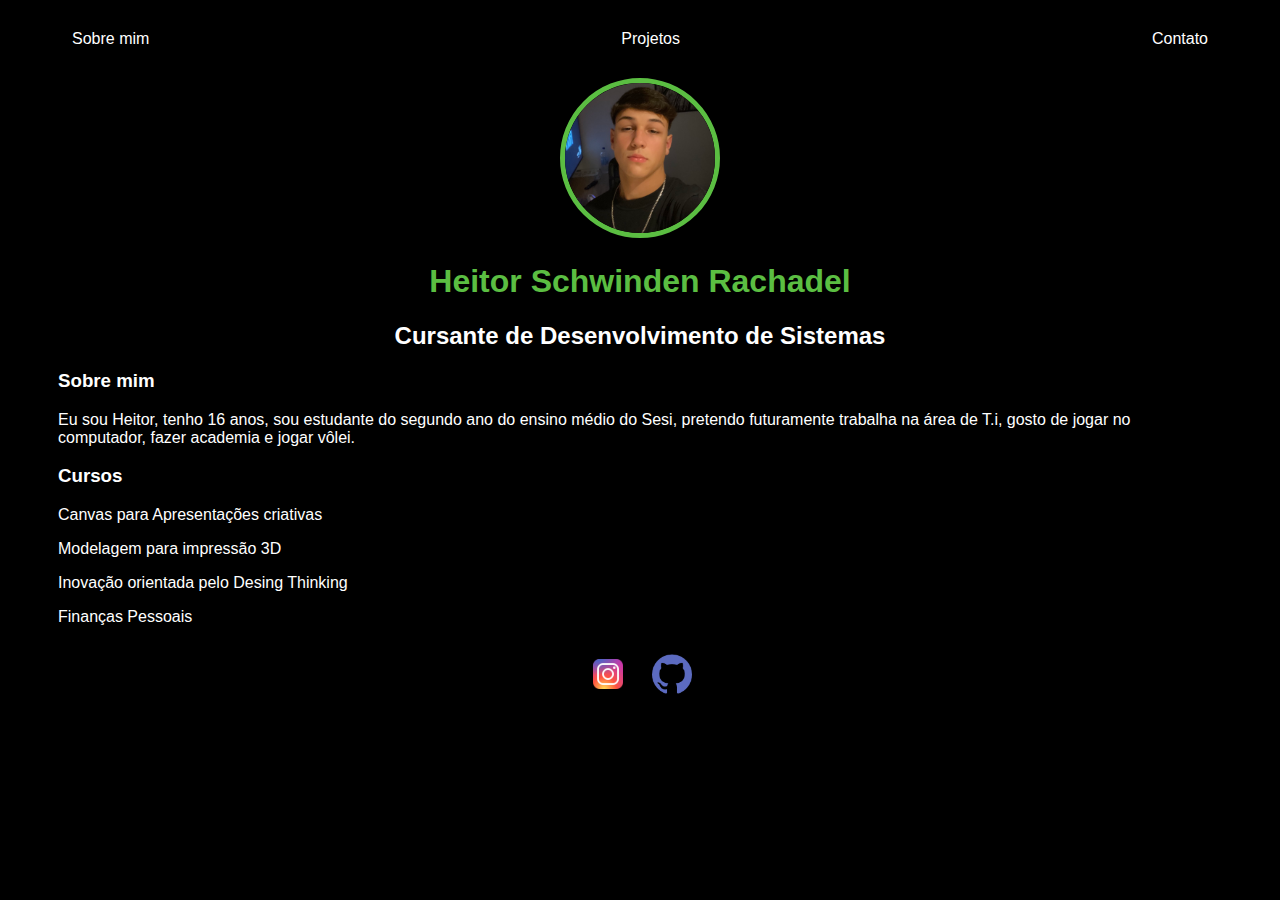
<file: index.html>
<!DOCTYPE html>
<html lang="en">
<head>
    <meta charset="UTF-8">
    <meta name="viewport" content="width=, initial-scale=1.0">
    <title>Porfolio Heitor S. Rachadel</title>
    <link rel="stylesheet" href="index.css">
</head>
<body>
    <div class="container">

    <nav>
        <ul>
            <li>
                <a href="index.html">Sobre mim</a>
            </li>
            <li>
                <a href="project.html">Projetos</a>
            </li>
            <li>
                <a href="contact.html">Contato</a>
            </li>
        </ul>
    </nav>

    <header>
        <div class="center">
            <img src="IMG_7919.jpg"/>
            <h1> Heitor Schwinden Rachadel</h1>
            <h2>Cursante de Desenvolvimento de Sistemas</h2>
        </div>
       
    </header>

    <main>
        <section>
            <h3>Sobre mim</h3>
            <p>
                Eu sou Heitor, tenho 16 anos, sou estudante do segundo ano do ensino médio do Sesi, pretendo futuramente trabalha na área de T.i, gosto de jogar no computador, fazer academia e jogar vôlei.
            </p>
        </section>
        <section>
            <h3>Cursos</h3>
            <p>
                Canvas para Apresentações criativas
            </p>
            <p>
                Modelagem para impressão 3D
            </p>
            <p>
                Inovação orientada pelo Desing Thinking
            </p>
            <p>
                Finanças Pessoais
            </p>
        </section>
    </main>

    <footer>
        <a href="https://www.instagram.com/hypexpriv/" target="_blank" rel="noop">
            <img src="icons8-instagram-48.png">
        </a>
        <a href="https://github.com/HeitorSchwRach" target="_blank" rel="noop">
            <img src="github.png">
        </a>
    </footer>
    </div>
</body>
</html>
</file>
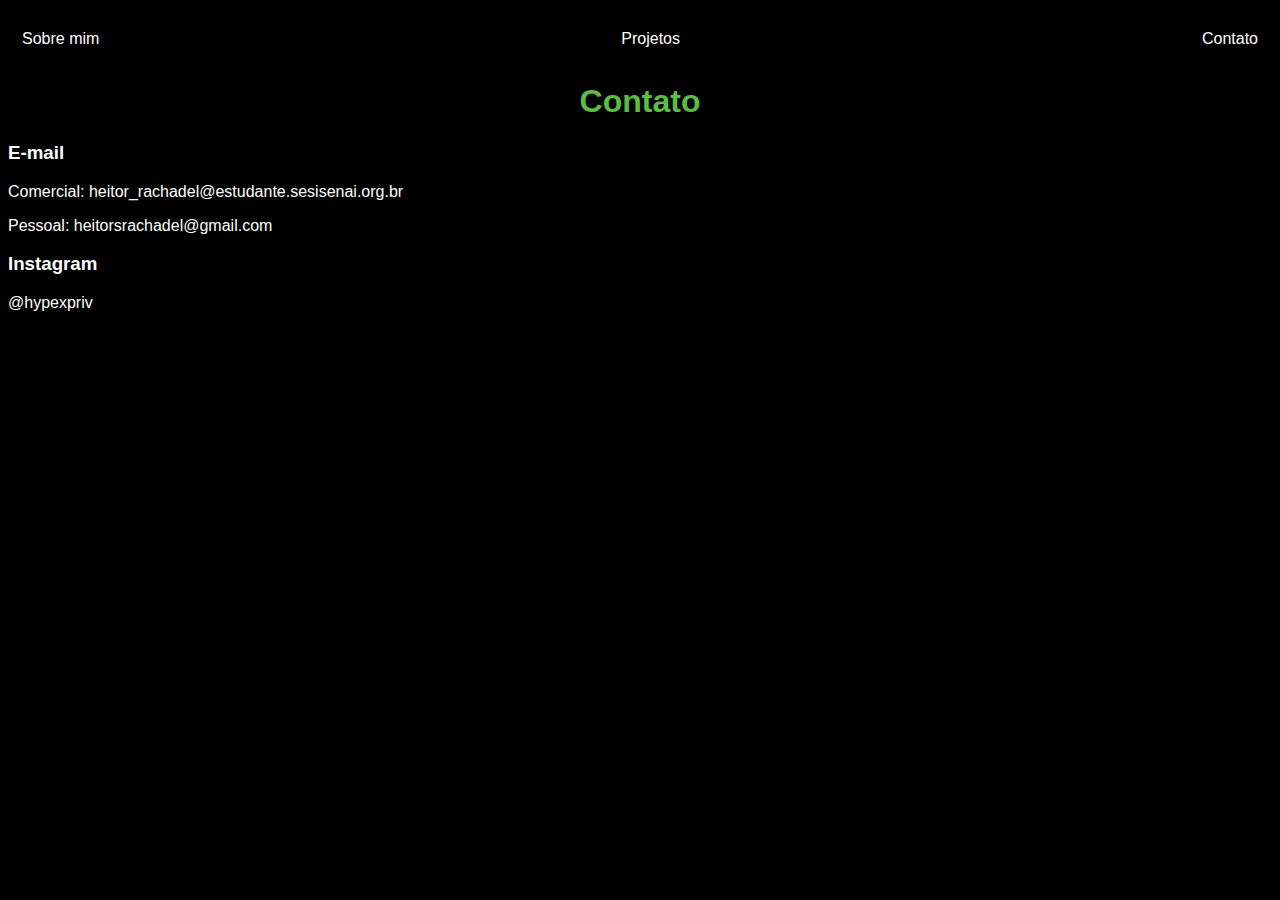
<file: contact.html>
<!DOCTYPE html>
<html lang="en">
<head>
    <meta charset="UTF-8">
    <meta name="viewport" content="width=device-width, initial-scale=1.0">
    <title>Porfolio Heitor S. Rachadel</title>
    <link rel="stylesheet" href="index.css">
</head>
<body>
    <div class="contact">

        <nav>
            <ul>
                <li>
                    <a href="index.html">Sobre mim</a>
                </li>
                <li>
                    <a href="project.html">Projetos</a>
                </li>
                <li>
                    <a href="contact.html">Contato</a>
                </li>
            </ul>
        </nav>

        <div class="center">
            <h1>Contato</h1>
        </div>
        <div class="text">
            <main>
                <section>
                    <h3>E-mail</h3>
                    <p>
                        Comercial: heitor_rachadel@estudante.sesisenai.org.br
                    </p>
                    <p>
                        Pessoal: heitorsrachadel@gmail.com
                    </p>
                </section>
                <section>
                    <h3>Instagram</h3>
                    <p>
                        <div class="green">
                            <a href="https://www.instagram.com/hypexpriv/"target="_blank" rel="noop">@hypexpriv</a>
                        </div>
                    </p>
                </section>
            </main>
        </div>

    </div>
</body>
</html>
</file>
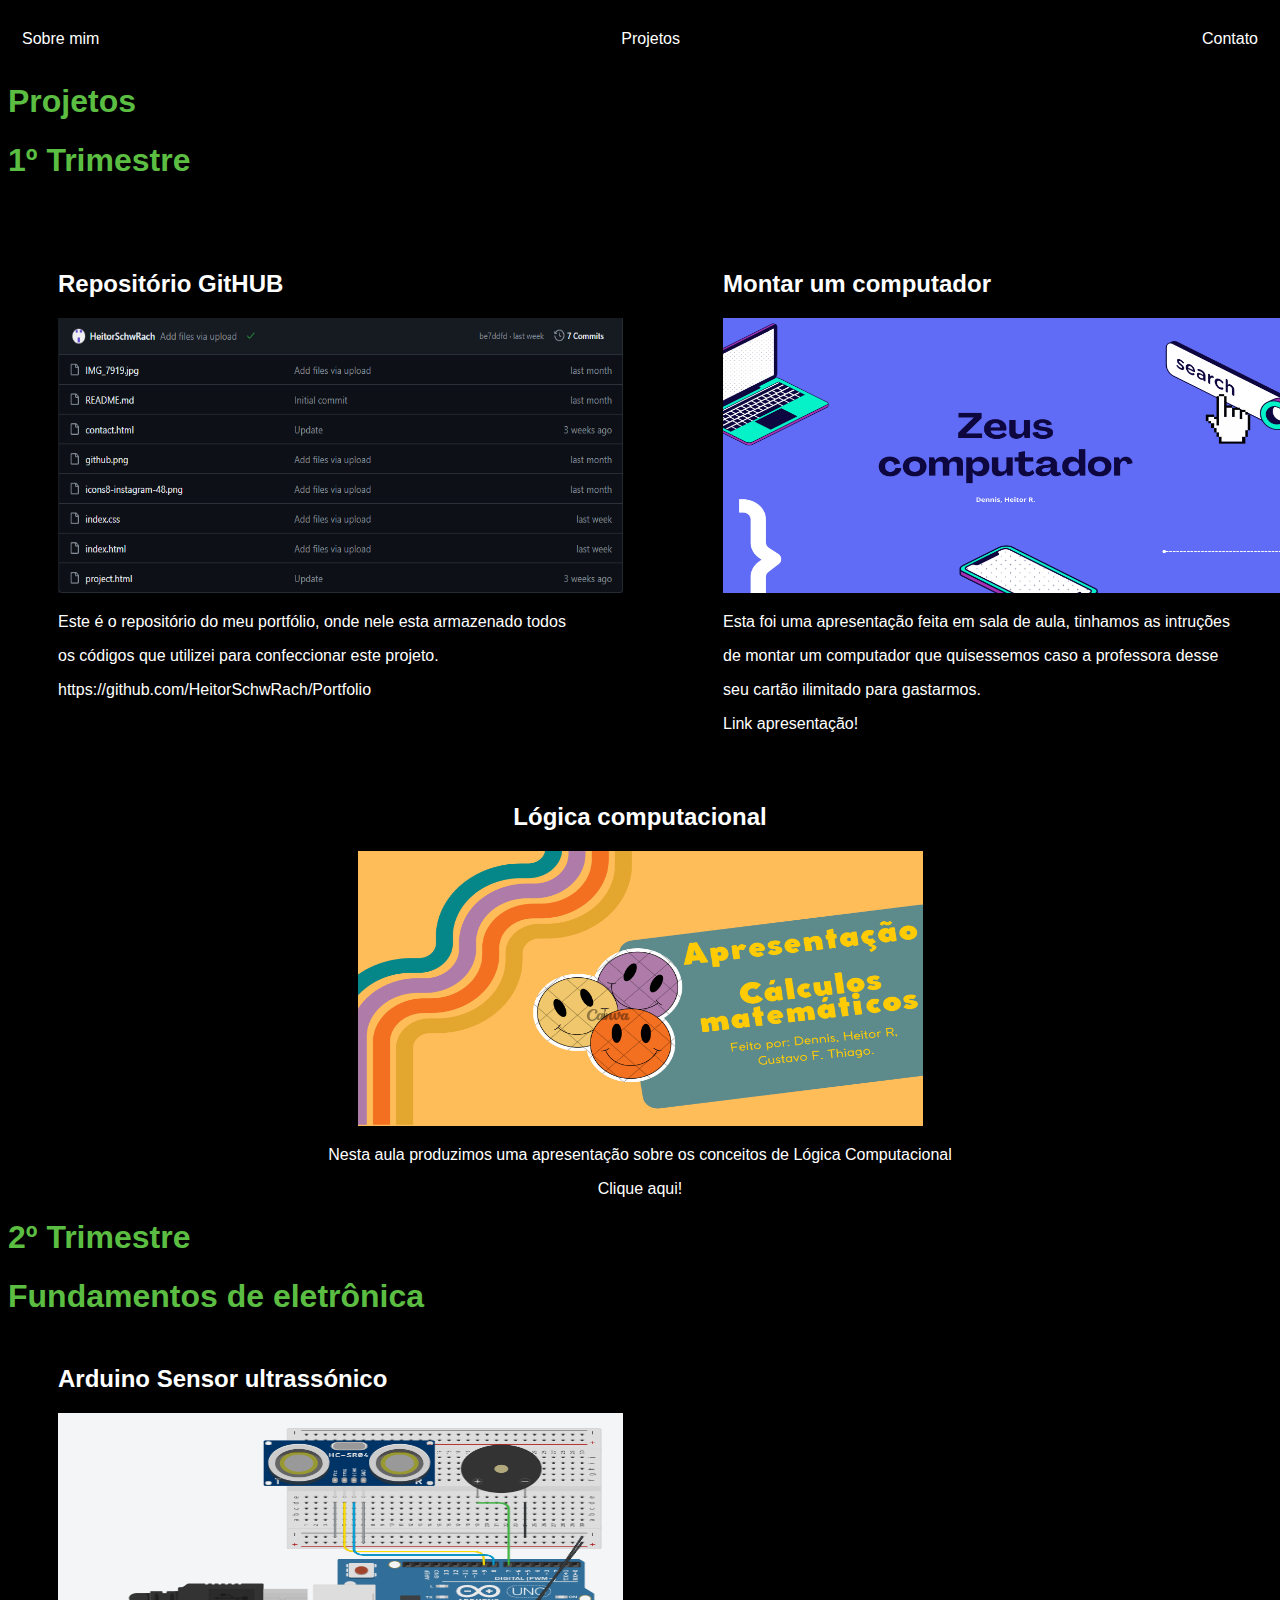
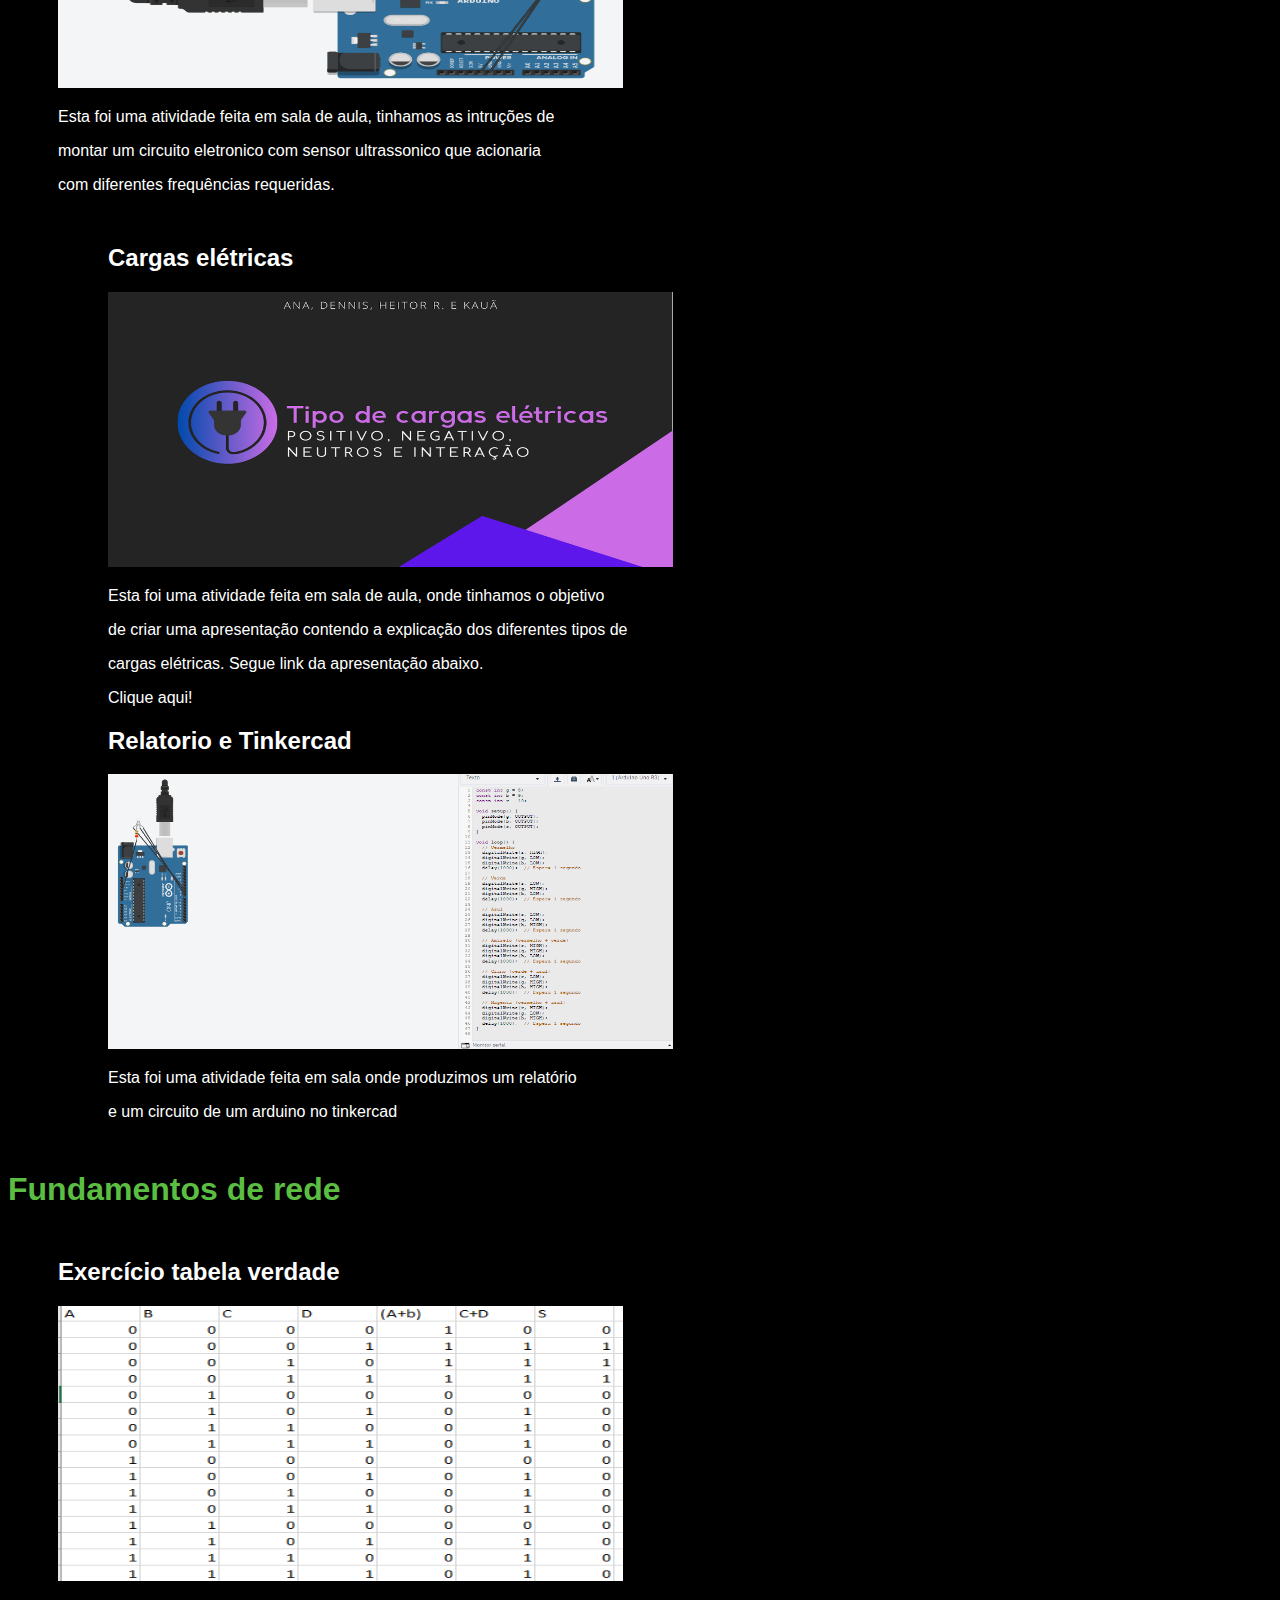
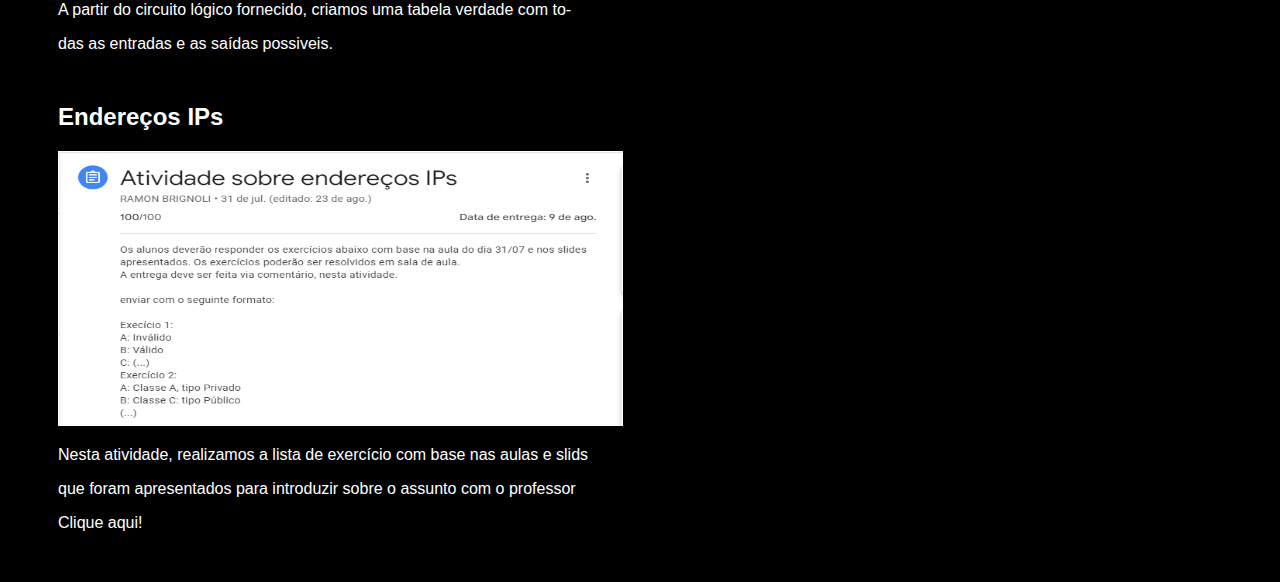
<file: project.html>
<!DOCTYPE html>
<html lang="en">

<head>
    <meta charset="UTF-8">
    <meta name="viewport" content="width=device-width, initial-scale=1.0">
    <title>Porfolio Heitor S. Rachadel</title>
    <link rel="stylesheet" href="index.css">
</head>

<body>
    <div class="containt">

        <nav>
            <ul>
                <li>
                    <a href="index.html">Sobre mim</a>
                </li>
                <li>
                    <a href="project.html">Projetos</a>
                </li>
                <li>
                    <a href="contact.html">Contato</a>
                </li>
            </ul>
        </nav>
        <h1>Projetos</h1>
        <h1>1º Trimestre

        </h1>
        <div class="container-projetos">

            <div class="atividade">
                <div class="titulo">
                    <h2>
                        Repositório GitHUB
                    </h2>
                </div>
                <div class="img">
                    <img src="git.PNG" />
                </div>

                <div class=" p1">
                    <p>
                        Este é o repositório do meu portfólio, onde nele esta armazenado todos
                    </p>
                    <p>
                        os códigos que utilizei para confeccionar este projeto.
                    </p>

                </div>

                <div class="green">
                    <a href="https://github.com/HeitorSchwRach/Portfolio" target="_blank"
                        rel="noop">https://github.com/HeitorSchwRach/Portfolio</a>
                </div>

            </div>

            <div class="atividade">
                <div class="titulo">
                    <h2>Montar um computador</h2>
                </div>

                <div class="img">
                    <img src="Zeus C.png" />
                </div>

                <div class="p1">
                    <p>Esta foi uma apresentação feita em sala de aula, tinhamos as intruções</p>
                    <p>de montar um computador que quisessemos caso a professora desse</p>
                    <p>seu cartão ilimitado para gastarmos.</p>
                </div>

                <div class="green">
                    <a href="https://www.canva.com/design/DAF-RSoJeAA/Mq3r1HFIEgFHuYhuQugq2g/edit?utm_content=DAF-RSoJeAA&utm_campaign=designshare&utm_medium=link2&utm_source=sharebutton"
                        target="_blank" rel="noop">Link apresentação!</a>

                </div>
            </div>
        </div>
        <div class="uatividade">
            <h2>Lógica computacional</h2>
            <div class="img">
                <img src="Cópia de Apresentação.png">
            </div>
            <div class="p1">
                <p>Nesta aula produzimos uma apresentação sobre os conceitos de Lógica Computacional</p>
            </div>
            <div class="green">
                <a href="https://www.canva.com/design/DAGDg0PhuL0/gG8gybJdSv3KOsXq8ldRtA/edit?utm_content=DAGDg0PhuL0&utm_campaign=designshare&utm_medium=link2&utm_source=sharebutton&authuser=0"
                    target="_blank" rel="noop">Clique aqui!</a>
            </div>
        </div>

        <h1>2º Trimestre</h1>
        <div class="titulo">
            <h1>Fundamentos de eletrônica</h1>
        </div>
        <div class="atividade">
            <h2>Arduino Sensor ultrassónico</h2>
            <div class="img">
                <img src="Tinkercad.png" />
            </div>
            <div class="p1">
                <p>Esta foi uma atividade feita em sala de aula, tinhamos as intruções de</p>
                <p>montar um circuito eletronico com sensor ultrassonico que acionaria</p>
                <p>com diferentes frequências requeridas.</p>
            </div>

            <div class="atividade">
                <div class="titulo">
                    <h2>Cargas elétricas</h2>
                </div>
                <div class="img">
                    <img src="Cargas.png">
                </div>
                <div class="p1">
                    <p>Esta foi uma atividade feita em sala de aula, onde tinhamos o objetivo</p>
                    <p>de criar uma apresentação contendo a explicação dos diferentes tipos de</p>
                    <p>cargas elétricas. Segue link da apresentação abaixo.</p>
                    <div class="green">
                        <a href="https://www.canva.com/design/DAGFMgrkUCY/TVw3wLN6Q0m5j_KZfpde3w/edit?utm_content=DAGFMgrkUCY&utm_campaign=designshare&utm_medium=link2&utm_source=sharebutton"
                            target="_blank" rel="noop">Clique aqui!</a>

                        <div class="latividade">
                            <div class="titulo">
                                <h2>Relatorio e Tinkercad</h2>
                            </div>
                            <div class="img">
                                <img src="Tinkercad2.png">
                            </div>
                            <div class="p1">
                                <p>Esta foi uma atividade feita em sala onde produzimos um relatório</p>
                                <p>e um circuito de um arduino no tinkercad</p>
                            </div>
                        </div>

                    </div>
                </div>
            </div>
        </div>
        <div class="titulo">
            <h1>Fundamentos de rede</h1>
        </div>
        <div class="atividade">
            <div class="titulo">
                <h2>Exercício tabela verdade</h2>
            </div>
            <div class="img">
                <img src="tabela.png">
            </div>
            <div class="p1">
                <p>A partir do circuito lógico fornecido, criamos uma tabela verdade com to-</p>
                <p>das as entradas e as saídas possiveis.</p>
            </div>
        </div>
        <div class="atividade">
            <div class="titulo">
                <h2>Endereços IPs</h2>
            </div>
            <div class="img">
                <img src="Class.png">
            </div>
            <div class="p1">
                <p>Nesta atividade, realizamos a lista de exercício com base nas aulas e slids</p>
                <p>que foram apresentados para introduzir sobre o assunto com o professor</p>
            </div>
            <div class="green">
                <a href="https://docs.google.com/document/d/1TfNfL0KjlDw_Nc0TJppRjCQgs4M1aDCENkKc_SMvo40/edit?usp=sharing"
                    target="_blank" rel="noop">Clique aqui!</a>
            </div>
        </div>
        <div class="titulo">
            <h1></h1>
        </div>
    </div>

</body>

</html>
</file>
<file: index.css>
body {
    color: white;
    background-color: black;
    font-family: Arial, Helvetica, sans-serif;
}

ul {
    display: flex;
    justify-content: space-between;
    list-style-type: none;
    align-items: center;
    padding: 14px;
}

a {
    color: white;
    text-decoration: none;
}

header img {
    width: 150px;
    height: 150px;
    border-radius: 50%;
    border: 5px solid #5bbe42;
}
   

.center {
text-align: center;
}

h1 {
    color: #5bbe42;
}

footer img {
    width: 40px;
    height: 40px;

}

footer {
    display: flex;
    justify-content: center;
}

footer a {
    margin: 12px;
}

.container {
    padding: 0px 50px;
}
    
nav a:hover {
    color: #5bbe42;
}

.containt {
    background-color: black;
}

.contact {
    background-color: black;
}

.green a:hover {
    color: #5bbe42;
}

.p1 {
    font-family: 'Lucida Sans', 'Lucida Sans Regular', 'Lucida Grande', 'Lucida Sans Unicode', Geneva, Verdana, sans-serif;
}

.img img {
    width: 565px;
    height: 275px;
}

.container-projetos {
    display: flex;
}
.atividade {
    flex-direction: row;
    margin: 50px;
}

.uatividade {
    width: 100%;
    display: flex;
    align-items: center;
    flex-direction: column;
}
</file>
